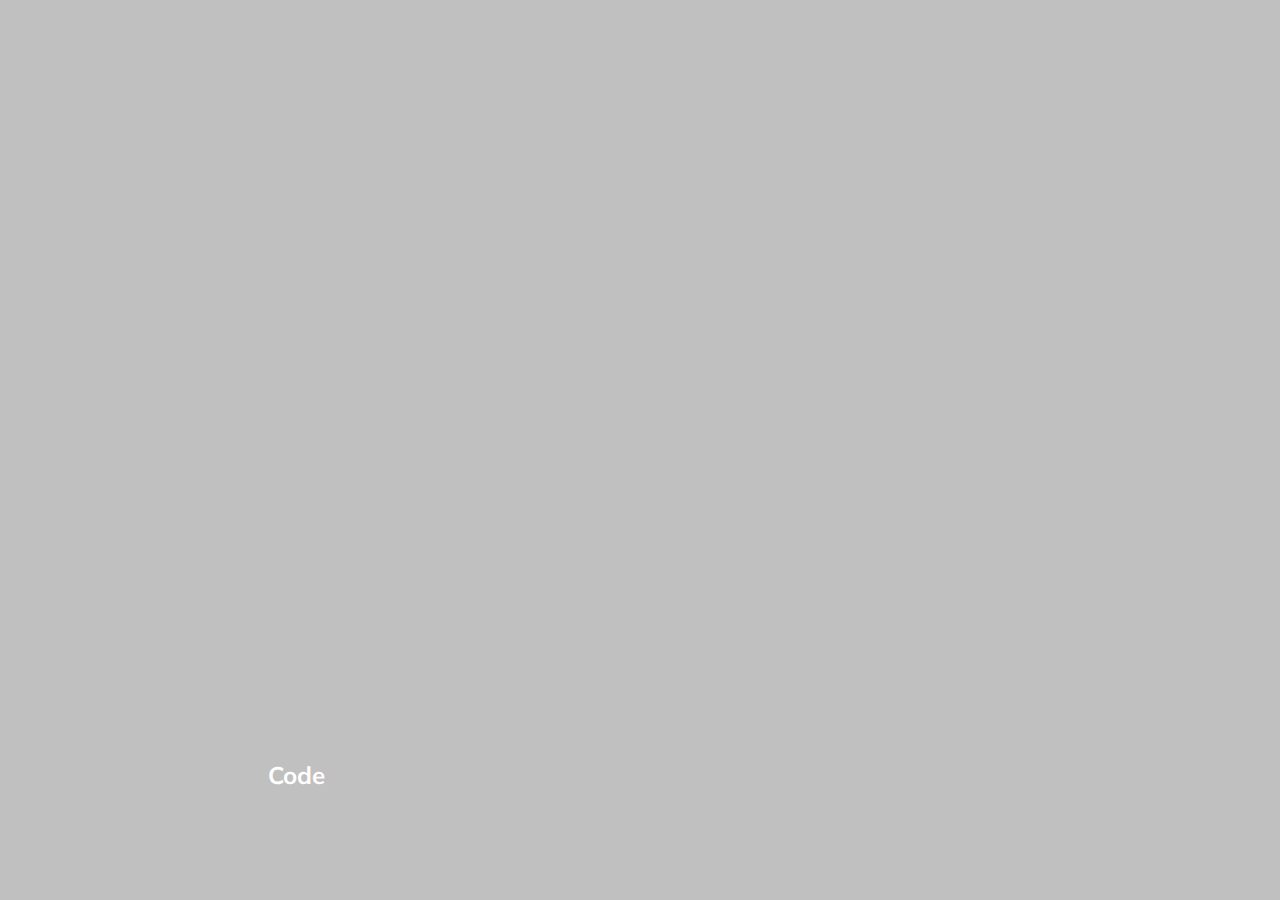
<file: 01-cards/index.html>
<!DOCTYPE html>
<html lang="en">

<head>
  <meta charset="UTF-8" />
  <meta name="viewport" content="width=device-width, initial-scale=1.0" />
  <link rel="stylesheet" href="styles.css" />
  <title>Карточки | Проект 1</title>
</head>

<body>
  <div class="container">
    <div class="slide"
      style="background-image: url('https://images.unsplash.com/photo-1476224203421-9ac39bcb3327?ixid=MnwxMjA3fDB8MHxwaG90by1wYWdlfHx8fGVufDB8fHx8&ixlib=rb-1.2.1&auto=format&fit=crop&w=1470&q=80');">
      <h3>Eat</h3>
    </div>
    <div class="slide" style="
          background-image: url('https://images.unsplash.com/photo-1502666689584-945597854f01?ixid=MnwxMjA3fDB8MHxwaG90by1wYWdlfHx8fGVufDB8fHx8&ixlib=rb-1.2.1&auto=format&fit=crop&w=1469&q=80');
        ">
      <h3>Sleep</h3>
    </div>
    <div class="slide active" style="
          background-image: url('https://images.unsplash.com/photo-1587620962725-abab7fe55159?ixid=MnwxMjA3fDB8MHxwaG90by1wYWdlfHx8fGVufDB8fHx8&ixlib=rb-1.2.1&auto=format&fit=crop&w=1631&q=80');
        ">
      <h3>Code</h3>
    </div>
    <div class="slide" style="
          background-image: url('https://images.unsplash.com/photo-1564865878688-9a244444042a?ixid=MnwxMjA3fDB8MHxwaG90by1wYWdlfHx8fGVufDB8fHx8&ixlib=rb-1.2.1&auto=format&fit=crop&w=1470&q=80');
        ">
      <h3>Repeat</h3>
    </div>
    <!-- <div class="slide" style="
          background-image: url('https://images.unsplash.com/photo-1554744512-d6c603f27c54?ixid=MnwxMjA3fDB8MHxwaG90by1wYWdlfHx8fGVufDB8fHx8&ixlib=rb-1.2.1&auto=format&fit=crop&w=1650&q=80');
        ">
      <h3>Tesla</h3>
    </div> -->
  </div>
  <script src="app.js"></script>
</body>

</html>
</file>
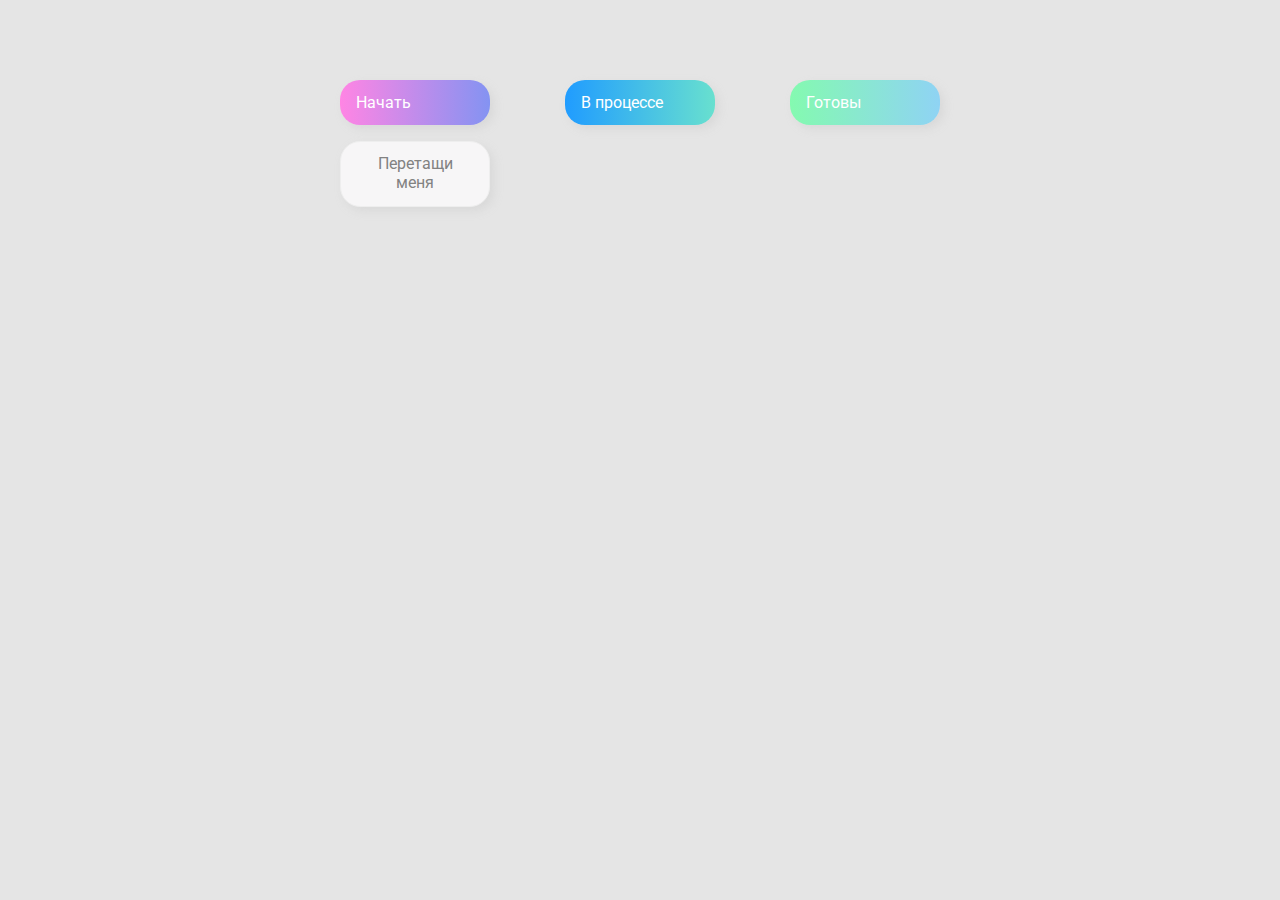
<file: 02-drag-n-drop/index.html>
<!DOCTYPE html>
<html lang="en">

<head>
  <meta charset="UTF-8" />
  <meta name="viewport" content="width=device-width, initial-scale=1.0" />
  <link rel="stylesheet" href="styles.css" />
  <title>Drag & Drop | Проект 2</title>
</head>

<body>
  <div>
    <div class="row">
      <div class="col-header start">Начать</div>
      <div class="col-header progress">В процессе</div>
      <div class="col-header done">Готовы</div>
    </div>

    <div class="row">
      <div class="placeholder">
        <div class="item" draggable="true">Перетащи меня</div>
      </div>
      <div class="placeholder"></div>
      <div class="placeholder"></div>
    </div>
  </div>
  <script src="app.js"></script>
</body>

</html>
</file>
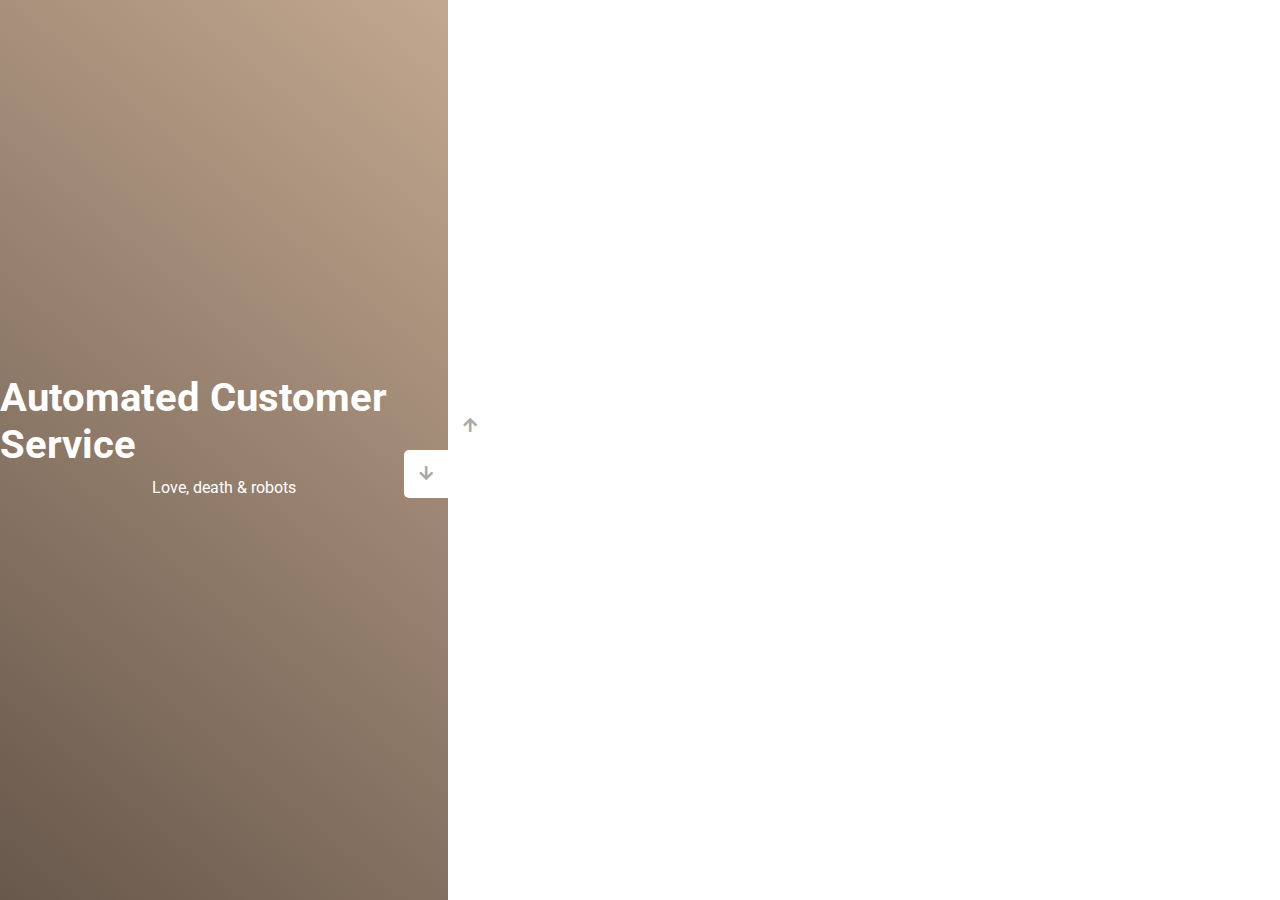
<file: 03-slider/index.html>
<!DOCTYPE html>
<html lang="en">

<head>
  <meta charset="UTF-8" />
  <meta name="viewport" content="width=device-width, initial-scale=1.0" />
  <link rel="stylesheet" href="https://cdnjs.cloudflare.com/ajax/libs/font-awesome/5.15.1/css/all.min.css" />
  <link rel="stylesheet" href="style.css" />
  <title>Слайдер | Проект 3</title>
</head>

<body>
  <div class="container">
    <div class="sidebar">
      <div style="background: linear-gradient(229.99deg, #c59172 -26%, #f5976b 145%);">
        <h1>Snow in the desert</h1>
        <p>Love, death & robots</p>
      </div>
      <div style="background: linear-gradient(215.32deg, #385a5e -1%, #224257 124%);">
        <h1>Life Hutch</h1>
        <p>Love, death & robots</p>
      </div>
      <div style="background: linear-gradient(221.87deg, #48c6ec 1%, #05031f 128%);">
        <h1>Zima Blue</h1>
        <p>Love, death & robots</p>
      </div>
      <div style="background: linear-gradient(220.16deg, #caae95 -8%, #453a32 138%);">
        <h1>Automated Customer Service</h1>
        <p>Love, death & robots</p>
      </div>
    </div>
    <div class="main-slide">
      <div style="
            background-image: url('https://avatars.mds.yandex.net/get-kinopoisk-post-img/1374145/4786c0506c456d0e64682c9f50475359/960');
          "></div>
      <div style="
            background-image: url('https://chicagofilmscene.com/wp-content/uploads/2019/10/zima-blue.jpg');
          "></div>
      <div style="
            background-image: url('https://avatars.mds.yandex.net/get-kinopoisk-post-img/1345014/6be1c82358dfce4c935c5d5783d4b3b7/960');
          "></div>
      <div style="
            background-image: url('https://avatars.mds.yandex.net/get-kinopoisk-post-img/1539913/0fb2e128fb096866649c59ffa2a30c7d/960');
          "></div>
    </div>
    <div class="controls">
      <button class="down-button">
        <i class="fas fa-arrow-down"></i>
      </button>
      <button class="up-button">
        <i class="fas fa-arrow-up"></i>
      </button>
    </div>
  </div>
  <script src="app.js"></script>
</body>

</html>
</file>
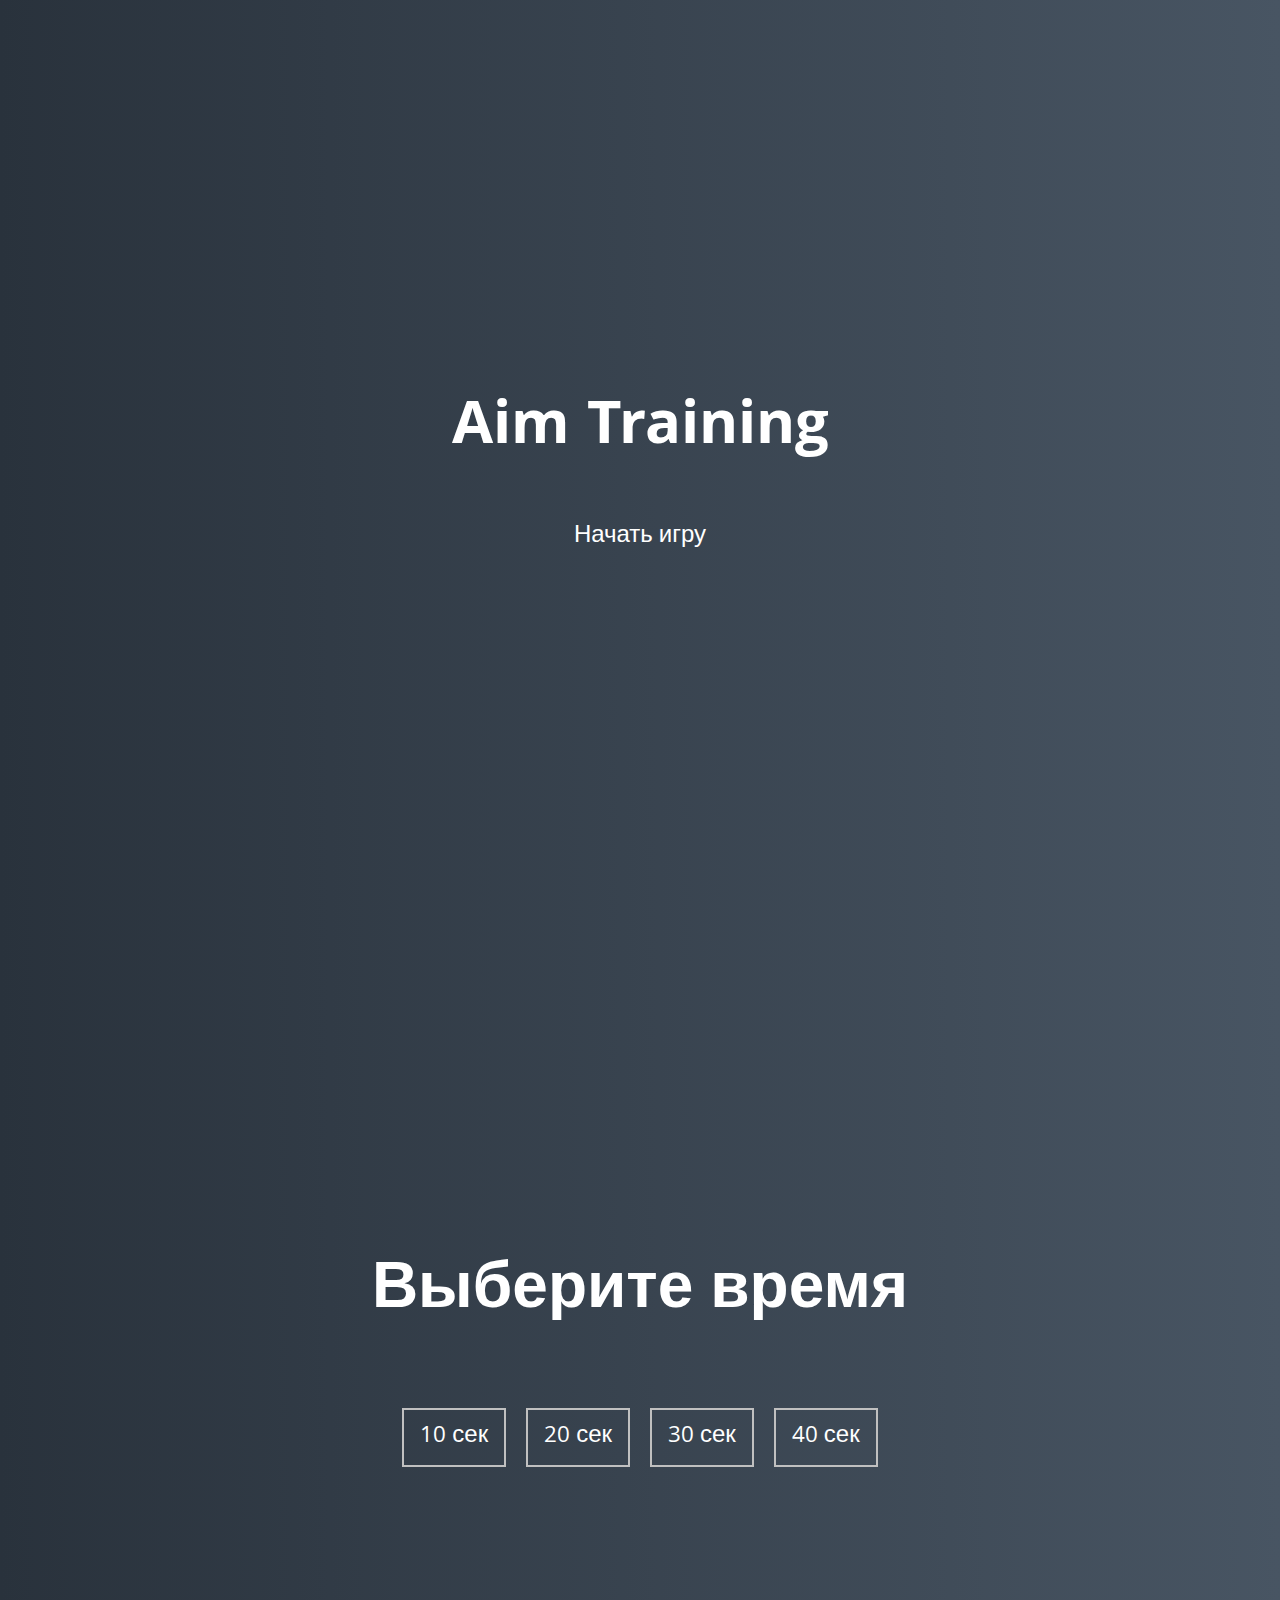
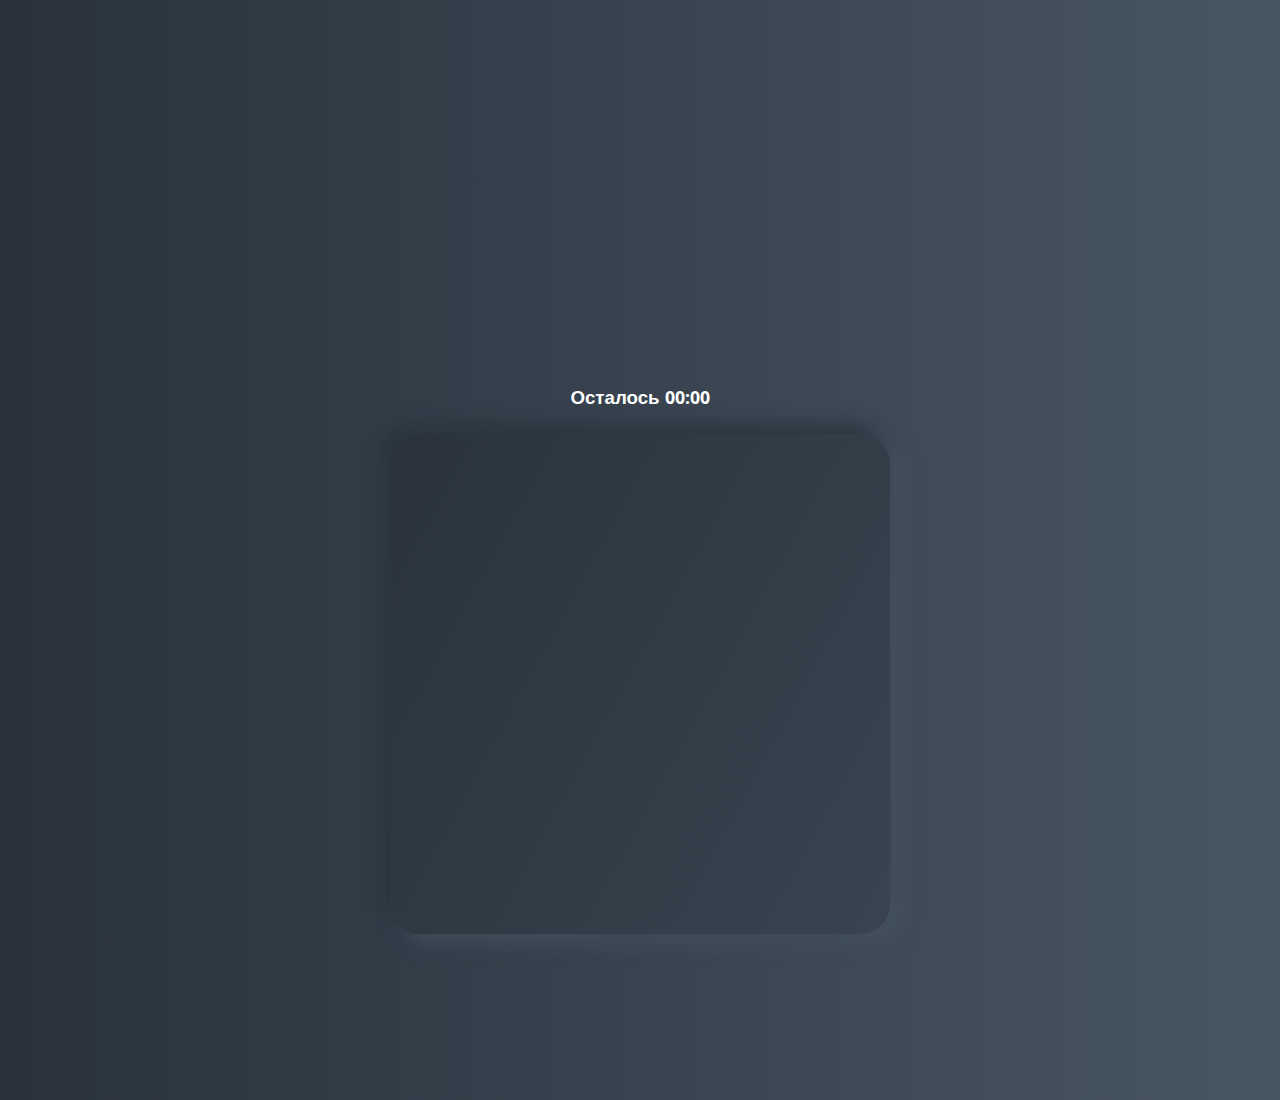
<file: 05-aim-game/index.html>
<!DOCTYPE html>
<html lang="en">

<head>
  <meta charset="UTF-8" />
  <meta name="viewport" content="width=device-width, initial-scale=1.0" />
  <link rel="stylesheet" href="styles.css" />
  <title>Aim Training | Проект 5</title>
</head>

<body>
  <div class="screen">
    <h1>Aim Training</h1>
    <a href="#" class="start" id="start">Начать игру</a>
  </div>

  <div class="screen">
    <h1>Выберите время</h1>
    <ul class="time-list" id="time-list">
      <li>
        <button class="time-btn" data-time="10">
          10 сек
        </button>
      </li>
      <li>
        <button class="time-btn" data-time="20">
          20 сек
        </button>
      </li>
      <li>
        <button class="time-btn" data-time="30">
          30 сек
        </button>
      </li>
      <li>
        <button class="time-btn" data-time="40">
          40 сек
        </button>
      </li>
    </ul>
  </div>

  <div class="screen">
    <h3>Осталось <span id="time">00:00</span></h3>
    <div class="board" id="board"></div>
  </div>
  <script src="app.js"></script>
</body>

</html>
</file>
<file: 01-cards/styles.css>
@import url("https://fonts.googleapis.com/css?family=Muli&display=swap");

* {
  box-sizing: border-box;
}

body {
  font-family: "Muli", sans-serif;
  overflow: hidden;
  margin: 0;
  display: flex;
  align-items: center;
  justify-content: center;
  background-color: silver;
  height: 100vh;
}

.container {
  width: 100%;
  display: flex;
  padding: 20px;
}

.slide {
  height: 80vh;
  margin: 10px;
  border-radius: 20px;
  background-size: cover;
  background-position: center;
  background-repeat: no-repeat;
  position: relative;
  flex: 1;
  color: #fff;
  cursor: pointer;
  transition: 0.3s ease-in-out;
}

.slide h3 {
  position: absolute;
  margin: 0;
  font-size: 24px;
  bottom: 20px;
  left: 20px;
  opacity: 0;
  transition: 0.3s ease-in-out 0.4s;
}

.slide.active {
  flex: 10;
}

.slide.active h3 {
  opacity: 1;
}
</file>
<file: 02-drag-n-drop/styles.css>
@import url("https://fonts.googleapis.com/css?family=Roboto&display=swap");

* {
  box-sizing: border-box;
}

body {
  font-family: "Roboto", sans-serif;
  background-color: #e5e5e5;
  display: flex;
  padding-top: 5rem;
  justify-content: center;
  overflow: hidden;
  margin: 0;
}

.row {
  display: flex;
  width: 600px;
  justify-content: space-between;
  margin-bottom: 1rem;
}

.col-header {
  width: 150px;
  box-shadow: 4px 4px 9px rgba(198, 198, 198, 0.36);
  border-radius: 20px;
  padding: 0.8rem 1rem;
  color: #fff;
}

.item {
  width: 150px;
  height: 66px;
  border: 1px solid #eee;
  box-shadow: 4px 4px 9px rgba(198, 198, 198, 0.36);
  border-radius: 20px;
  background: #f7f6f7;
  padding: 0.8rem 1rem;
  color: #828282;
  text-align: center;
  cursor: grab;
  transition: 0.3s ease-in-out;
}

.item:active {
  cursor: grabbing;
}

.placeholder {
  width: 150px;
  height: 66px;
  box-shadow: none;
  transition: 0.3s ease-in-out;
}

.start {
  background: linear-gradient(90deg, #ff85e4 0%, #229efd 179.25%);
}

.progress {
  background: linear-gradient(90deg, #209cff 0%, #68e0cf 100%);
}

.done {
  background: linear-gradient(90deg, #84fab0 0%, #8fd3f4 100%);
}

.hold {
  border: none;
  box-shadow: 0 0 15px inset tomato;
}

.hide {
  display: none;
}

.hovered {
  box-shadow: 0 0 15px lime;
  border-radius: 20px;
}
</file>
<file: 03-slider/style.css>
@import url('https://fonts.googleapis.com/css?family=Roboto&display=swap');

* {
  box-sizing: border-box;
  margin: 0;
  padding: 0;
}

body {
  font-family: 'Roboto', sans-serif;
  height: 100vh;
}

.container {
  position: relative;
  overflow: hidden;
  width: 100vw;
  height: 100vh;
}

.sidebar {
  height: 100%;
  width: 35%;
  position: absolute;
  top: 0;
  left: 0;
  transition: transform 0.5s ease-in-out;
}

.sidebar > div {
  height: 100%;
  width: 100%;
  display: flex;
  flex-direction: column;
  align-items: center;
  justify-content: center;
  color: #fff;
}

.sidebar h1 {
  font-size: 40px;
  margin-bottom: 10px;
  margin-top: -30px;
}

.main-slide {
  height: 100%;
  position: absolute;
  top: 0;
  left: 35%;
  width: 65%;
  transition: transform 0.5s ease-in-out;
}

.main-slide > div {
  background-repeat: no-repeat;
  background-size: cover;
  background-position: center center;
  height: 100%;
  width: 100%;
}

button {
  background-color: #fff;
  border: none;
  color: #aaa;
  cursor: pointer;
  font-size: 16px;
  padding: 15px;
}

button:hover {
  color: #222;
}

button:focus {
  outline: none;
}

.container .controls button {
  position: absolute;
  left: 35%;
  top: 50%;
  z-index: 100;
}

.container .controls .down-button {
  transform: translateX(-100%);
  border-top-left-radius: 5px;
  border-bottom-left-radius: 5px;
}

.container .controls .up-button {
  transform: translateY(-100%);
  border-top-right-radius: 5px;
  border-bottom-right-radius: 5px;
}
</file>
<file: 05-aim-game/styles.css>
@import url('https://fonts.googleapis.com/css?family=Khula&display=swap');

* {
  box-sizing: border-box;
}

body {
  color: #fff;
  font-family: 'Khula', sans-serif;
  height: 100vh;
  overflow: hidden;
  margin: 0;
  text-align: center;
}

a {
  color: #fff;
  text-decoration: none;
}

a:hover {
  color: #16D9E3;
}

.start {
  font-size: 1.5rem;
}

h1 {
  line-height: 1.4;
  font-size: 4rem;
}

.screen {
  display: flex;
  flex-direction: column;
  align-items: center;
  justify-content: center;
  height: 100vh;
  width: 100vw;
  transition: margin 0.5s ease-out;
  background: linear-gradient(90deg, #29323C 0%, #485563 100%);
}

.screen.up {
  margin-top: -100vh;
}

.time-list {
  display: flex;
  flex-wrap: wrap;
  justify-content: center;
  list-style: none;
  padding: 0;
}

.time-list li {
  margin: 10px;
}

.time-btn {
  background-color: transparent;
  border: 2px solid #C0C0C0;
  color: #fff;
  cursor: pointer;
  font-family: inherit;
  padding: .5rem 1rem;
  font-size: 1.5rem;
}

.time-btn:hover {
  border: 2px solid #16D9E3;
  color: #16D9E3;
}

.hide {
  opacity: 0;
}

.primary {
  color: #16D9E3;
}

.board {
  display: flex;
  justify-content: center;
  align-items: center;
  position: relative;
  width: 500px;
  height: 500px;
  background: linear-gradient(118.38deg, #29323C -4.6%, #485563 200.44%);
  box-shadow: -8px -8px 20px #2A333D, 10px 7px 20px #475462;
  border-radius: 30px;
  overflow: hidden;
}

.circle {
  background: linear-gradient(90deg, #16D9E3 0%, #30C7EC 47%, #46AEF7 100%);
  position: absolute;
  border-radius: 50%;
  cursor: pointer;
}
</file>
